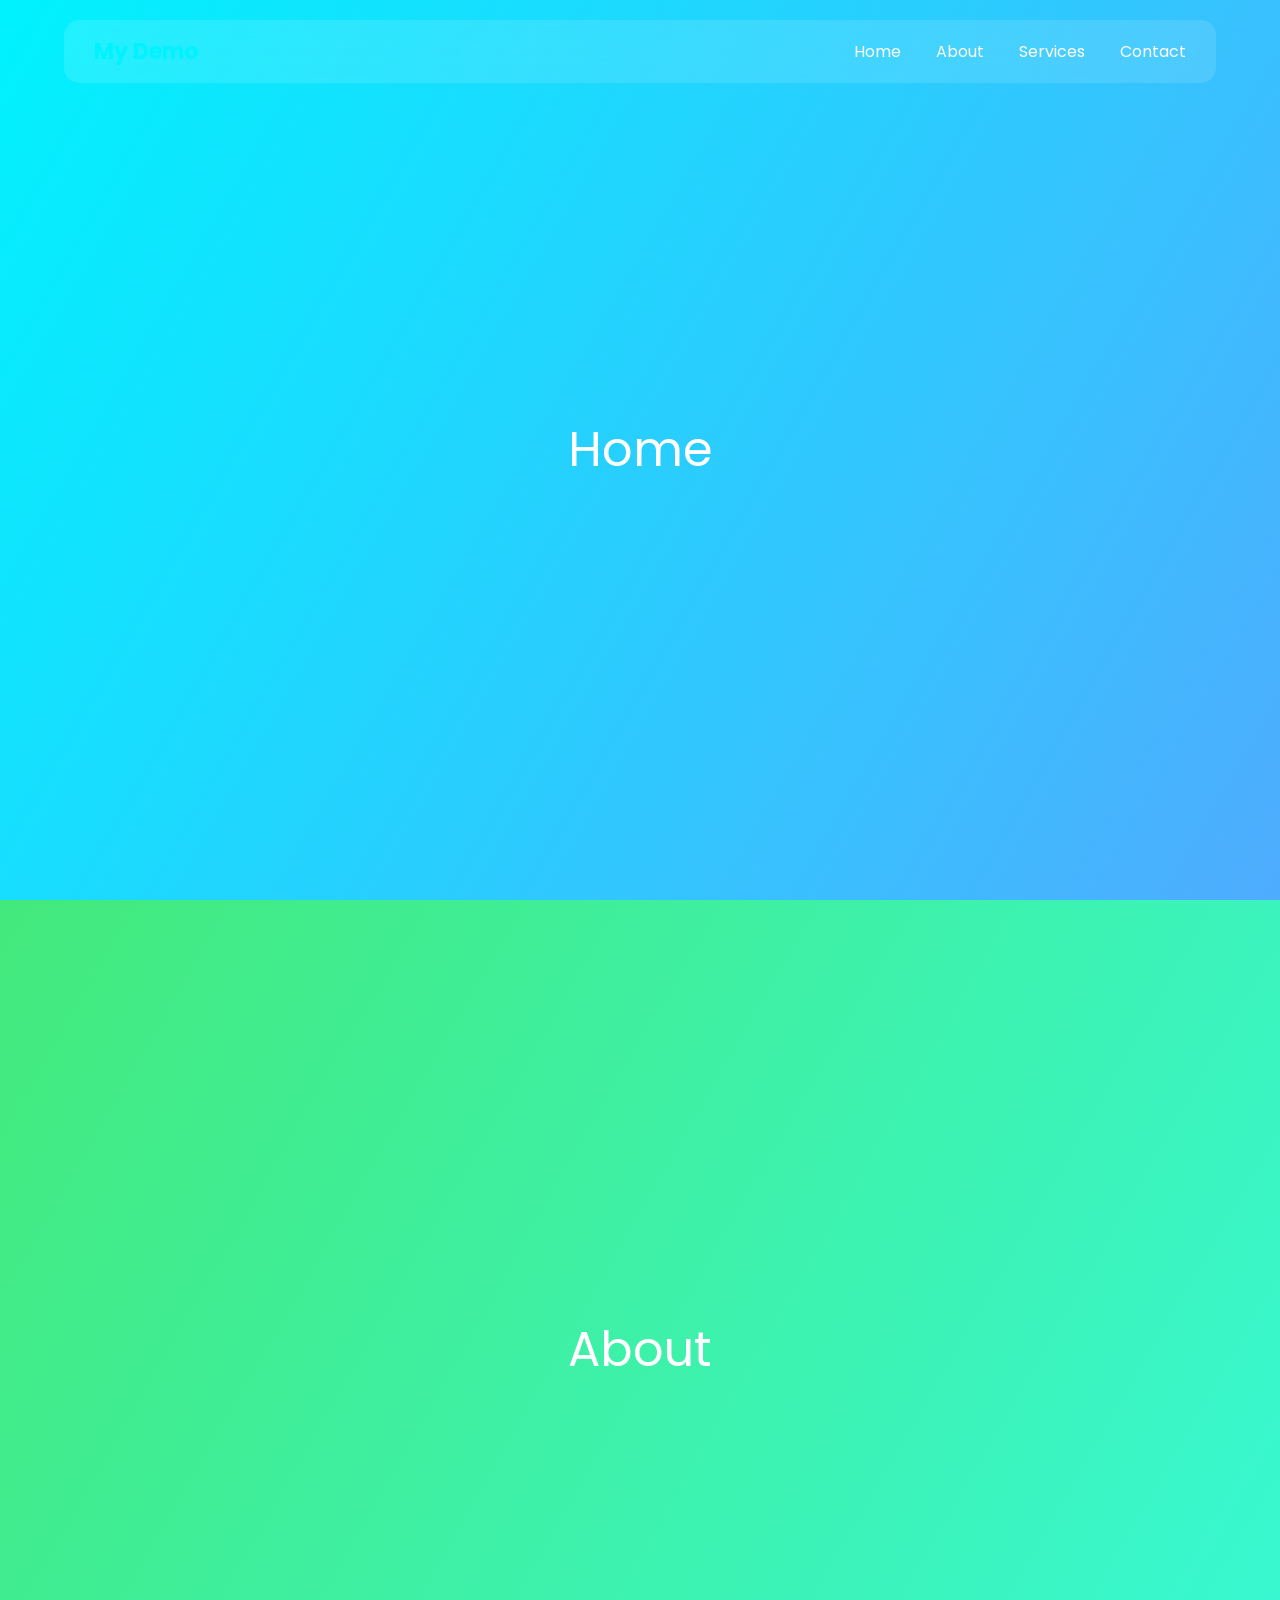
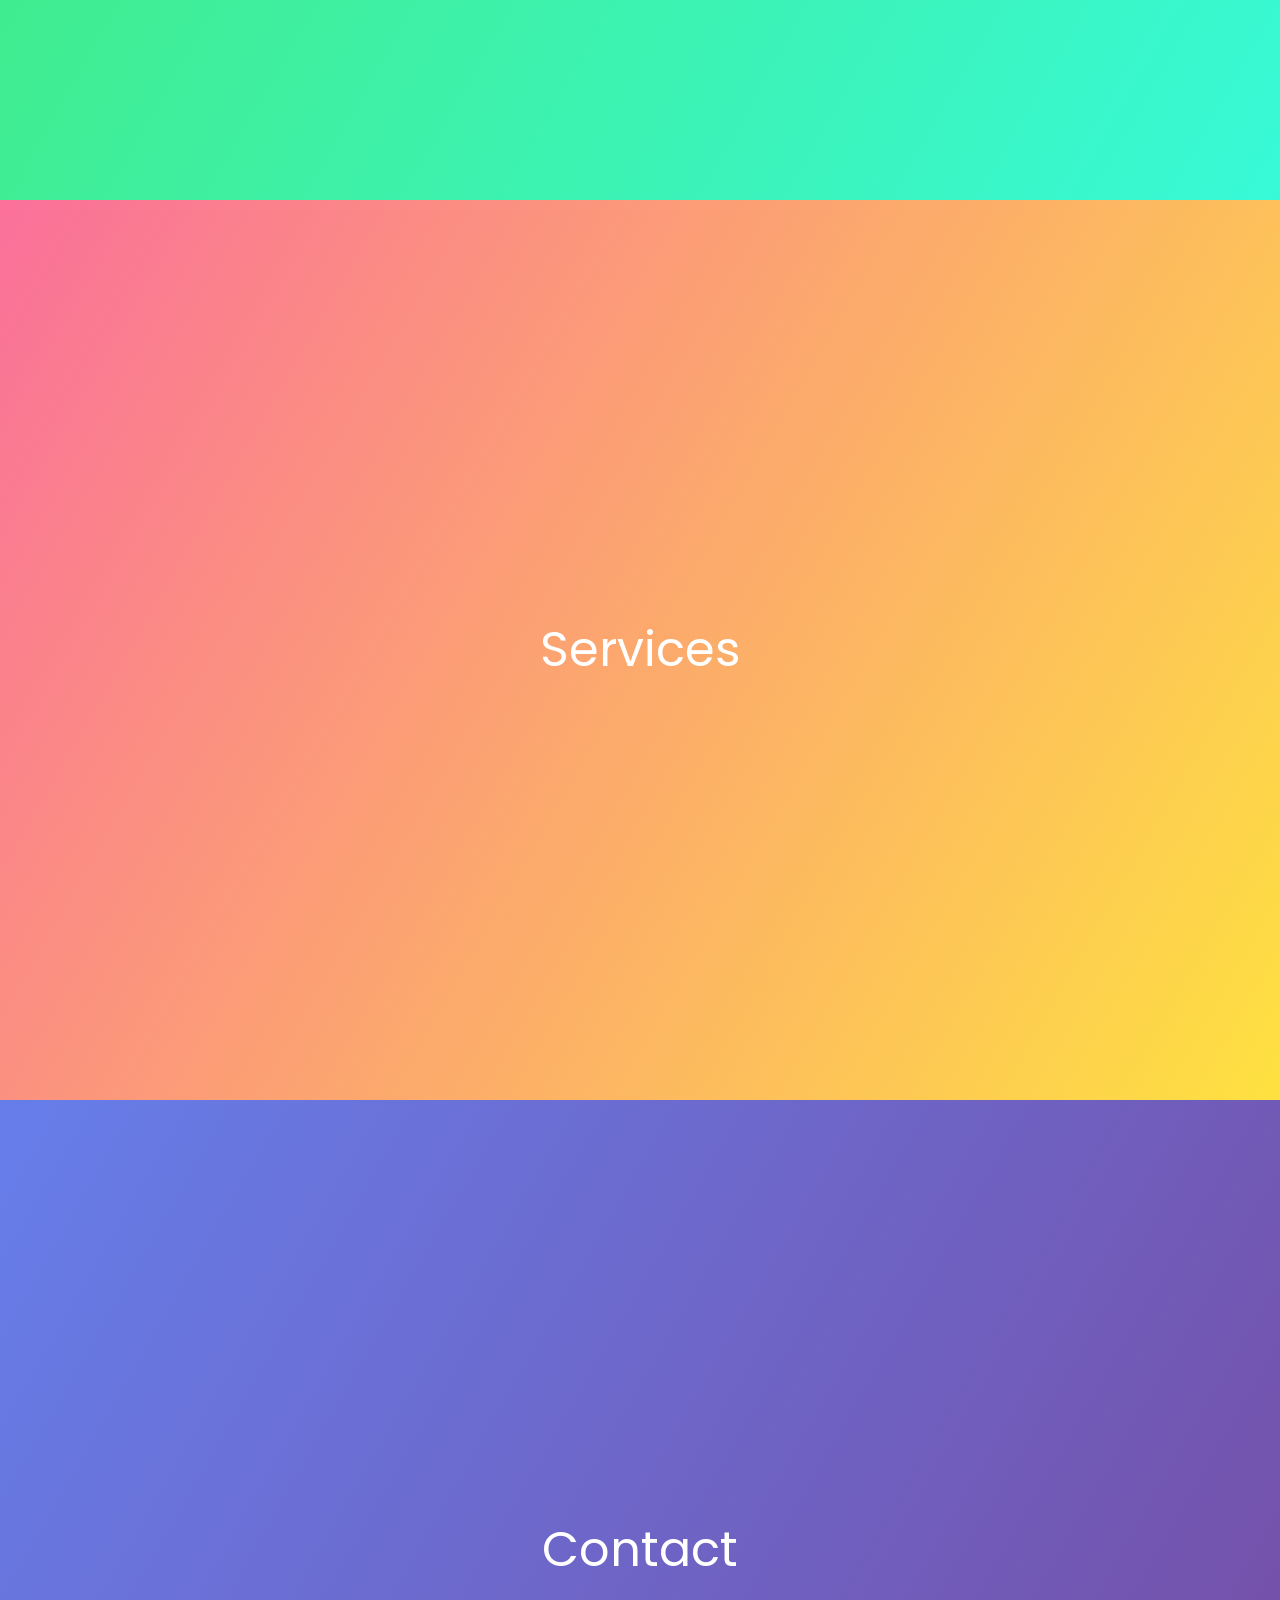
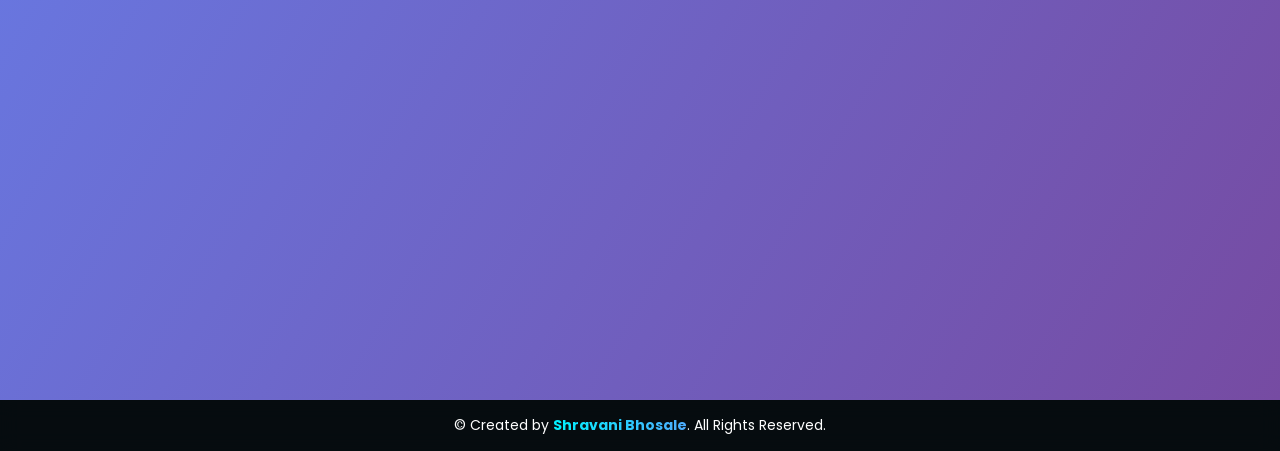
<file: Task 1/index.html>
<!DOCTYPE html>
<html lang="en">
<head>
  <meta charset="UTF-8" />
  <title>Modern Interactive Navbar</title>
  <link rel="stylesheet" href="style.css" />
</head>
<body>

<nav id="navbar">
  <div class="logo">My Demo</div>
  <ul class="nav-links">
    <li><a href="#home">Home</a></li>
    <li><a href="#about">About</a></li>
    <li><a href="#services">Services</a></li>
    <li><a href="#contact">Contact</a></li>
  </ul>
</nav>

<section id="home" class="section">Home</section>
<section id="about" class="section">About</section>
<section id="services" class="section">Services</section>
<section id="contact" class="section">Contact</section>

<script src="script.js"></script>
<footer class="footer">
  <p>© <span id="year"></span> Created by <strong>Shravani Bhosale</strong>. All Rights Reserved.</p>
</footer>

</body>
</html>
</file>
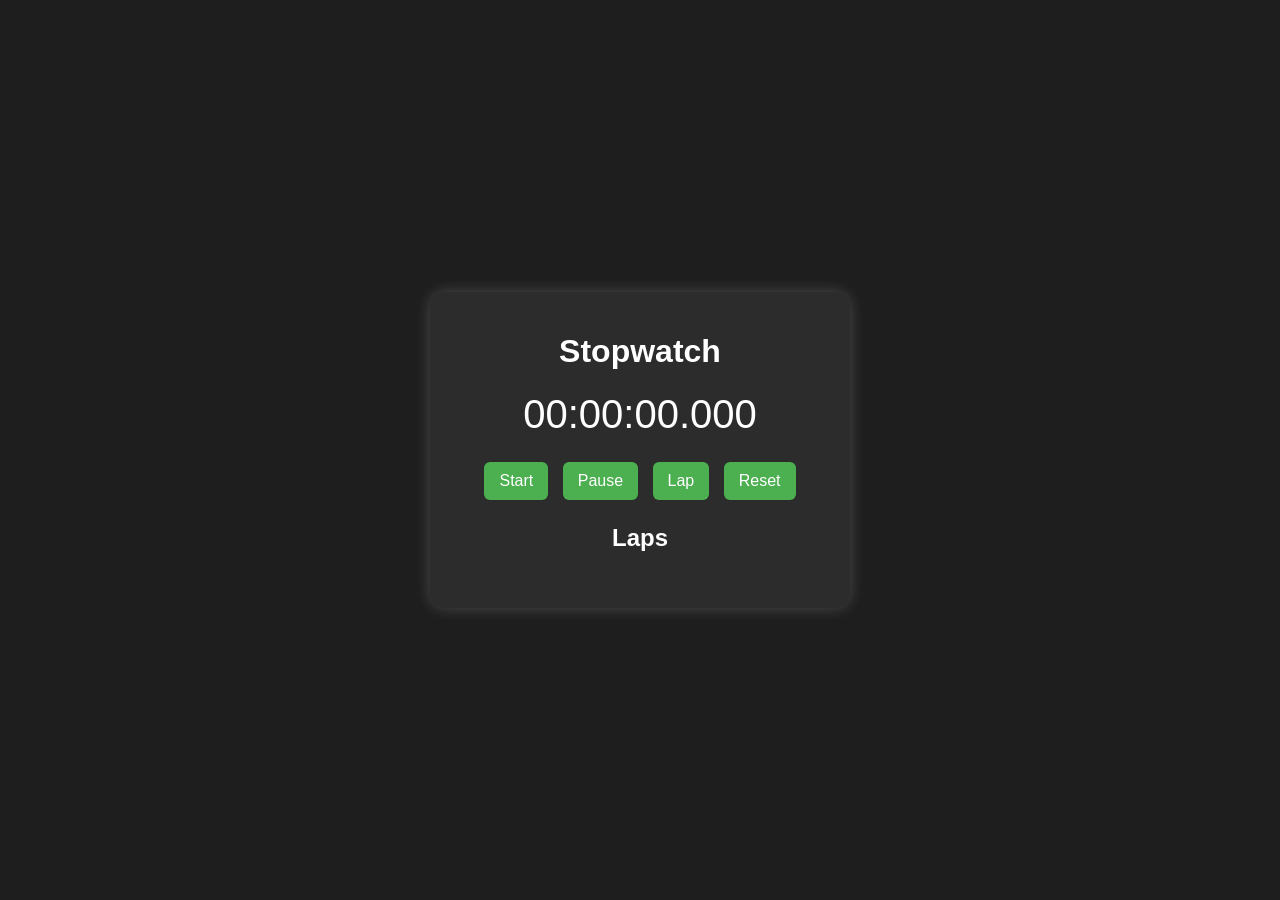
<file: Task 2 /index.html>
<!DOCTYPE html>
<html lang="en">
<head>
  <meta charset="UTF-8">
  <meta name="viewport" content="width=device-width, initial-scale=1.0">
  <title>Stopwatch App</title>
  <link rel="stylesheet" href="style.css">
</head>
<body>
  <div class="container">
    <h1>Stopwatch</h1>
    <div id="timer">00:00:00.000</div>

    <div class="buttons">
      <button id="startBtn">Start</button>
      <button id="pauseBtn">Pause</button>
      <button id="lapBtn">Lap</button>
      <button id="resetBtn">Reset</button>
    </div>

    <h2>Laps</h2>
    <ul id="laps"></ul>
  </div>
  <script src="script.js"></script>
</body>
</html>
</file>
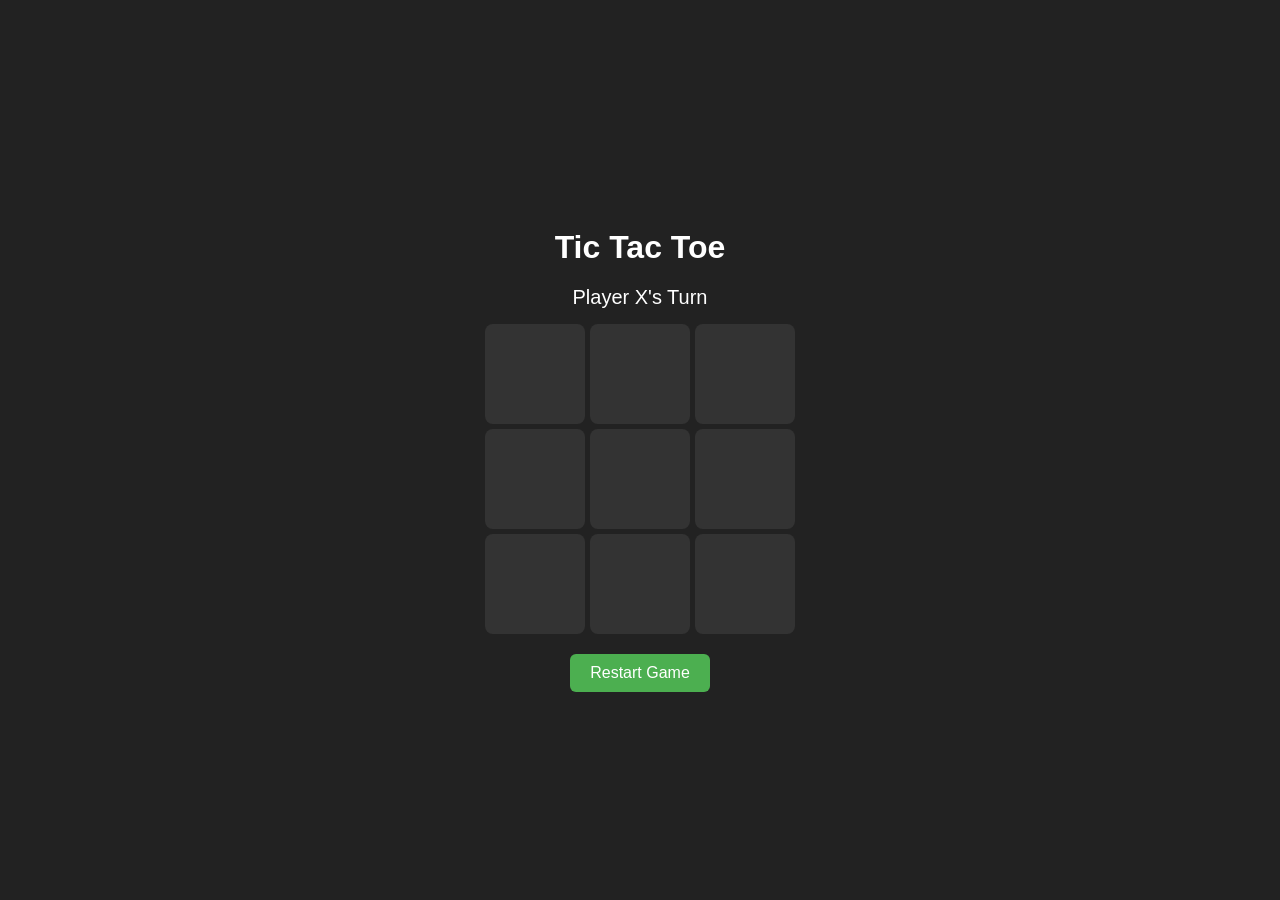
<file: Task 3/index.html>
<!DOCTYPE html>
<html lang="en">
<head>
  <meta charset="UTF-8">
  <meta name="viewport" content="width=device-width, initial-scale=1.0">
  <title>Tic Tac Toe</title>
  <link rel="stylesheet" href="style.css">
</head>
<body>
  <h1>Tic Tac Toe</h1>

  <div id="status">Player X's Turn</div>

  <div id="board" class="board">
    <div class="cell" data-index="0"></div>
    <div class="cell" data-index="1"></div>
    <div class="cell" data-index="2"></div>
    <div class="cell" data-index="3"></div>
    <div class="cell" data-index="4"></div>
    <div class="cell" data-index="5"></div>
    <div class="cell" data-index="6"></div>
    <div class="cell" data-index="7"></div>
    <div class="cell" data-index="8"></div>
  </div>

  <button id="restartBtn">Restart Game</button>

  <script src="script.js"></script>
</body>
</html>
</file>
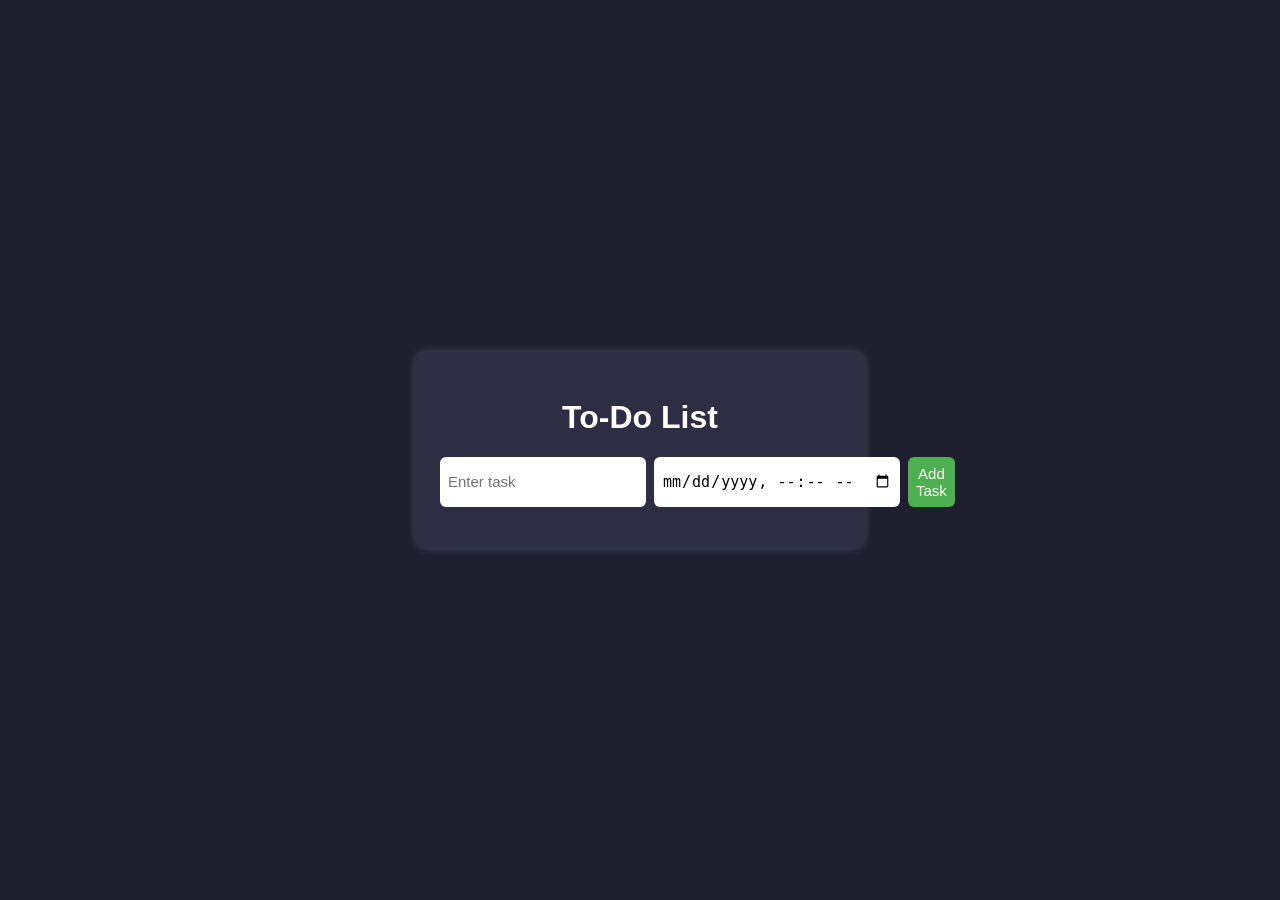
<file: task 4/index.html>
<!DOCTYPE html>
<html lang="en">
<head>
  <meta charset="UTF-8">
  <meta name="viewport" content="width=device-width, initial-scale=1.0">
  <title>Todo App</title>
  <link rel="stylesheet" href="style.css">
</head>
<body>
  <div class="container">
    <h1>To-Do List</h1>

    <div class="input-form">
      <input type="text" id="taskInput" placeholder="Enter task">
      <input type="datetime-local" id="taskDate">
      <button id="addBtn">Add Task</button>
    </div>

    <ul id="taskList"></ul>
  </div>

  <script src="script.js"></script>
</body>
</html>
</file>
<file: Task 1/style.css>
@import url('https://fonts.googleapis.com/css2?family=Poppins:wght@300;500;700&display=swap');

* {
  margin: 0;
  padding: 0;
  box-sizing: border-box;
  font-family: 'Poppins', sans-serif;
}

body {
  background: #0f2027;
}

/* Navbar */
#navbar {
  position: fixed;
  top: 20px;
  left: 50%;
  transform: translateX(-50%);
  width: 90%;
  padding: 15px 30px;
  border-radius: 15px;
  background: rgba(255, 255, 255, 0.12);
  backdrop-filter: blur(12px);
  display: flex;
  justify-content: space-between;
  align-items: center;
  transition: all 0.4s ease;
  z-index: 1000;
}

/* Scroll effect */
#navbar.scrolled {
  background: rgba(0, 0, 0, 0.6);
  box-shadow: 0 10px 30px rgba(0, 0, 0, 0.4);
}

/* Logo */
.logo {
  font-size: 22px;
  font-weight: 700;
  color: #00f2fe;
}

/* Links */
.nav-links {
  list-style: none;
  display: flex;
  gap: 35px;
}

.nav-links a {
  position: relative;
  text-decoration: none;
  font-size: 16px;
  color: white;
  transition: color 0.3s ease;
}

/* Animated underline */
.nav-links a::after {
  content: '';
  position: absolute;
  width: 0%;
  height: 2px;
  left: 0;
  bottom: -6px;
  background: linear-gradient(90deg, #00f2fe, #4facfe);
  transition: width 0.3s ease;
}

.nav-links a:hover::after {
  width: 100%;
}

.nav-links a:hover {
  color: #00f2fe;
}

/* Sections */
.section {
  height: 100vh;
  display: flex;
  align-items: center;
  justify-content: center;
  font-size: 48px;
  color: white;
}

.footer {
  background: rgba(0, 0, 0, 0.6);
  backdrop-filter: blur(10px);
  padding: 15px 0;
  text-align: center;
  color: #ffffff;
  font-size: 14px;
}

.footer strong {
  background: linear-gradient(90deg, #00f2fe, #4facfe);
  -webkit-background-clip: text;
  -webkit-text-fill-color: transparent;
}

#home { background: linear-gradient(120deg, #00f2fe, #4facfe); }
#about { background: linear-gradient(120deg, #43e97b, #38f9d7); }
#services { background: linear-gradient(120deg, #fa709a, #fee140); }
#contact { background: linear-gradient(120deg, #667eea, #764ba2); }
</file>
<file: Task 2 /style.css>
body {
  display: flex;
  justify-content: center;
  align-items: center;
  height: 100vh;
  background: #1e1e1e;
  font-family: Arial, sans-serif;
  color: white;
  margin: 0;
}

.container {
  text-align: center;
  background: #2c2c2c;
  padding: 20px 35px;
  border-radius: 15px;
  width: 350px;
  box-shadow: 0 0 15px rgba(255,255,255,0.2);
}

#timer {
  font-size: 40px;
  margin: 20px 0;
}

.buttons button {
  padding: 10px 15px;
  margin: 5px;
  border: none;
  cursor: pointer;
  border-radius: 6px;
  font-size: 16px;
  background: #4caf50;
  color: white;
  transition: 0.3s;
}

.buttons button:hover {
  background: #3e8e41;
}

#laps {
  list-style: none;
  padding: 0;
  max-height: 200px;
  overflow-y: auto;
}
</file>
<file: Task 3/style.css>
body {
  display: flex;
  flex-direction: column;
  align-items: center;
  justify-content: center;
  height: 100vh;
  font-family: Arial, sans-serif;
  background: #222;
  color: white;
  margin: 0;
}

h1 { margin-bottom: 20px; }

#status {
  font-size: 20px;
  margin-bottom: 15px;
}

.board {
  display: grid;
  grid-template-columns: repeat(3, 100px);
  gap: 5px;
}

.cell {
  width: 100px;
  height: 100px;
  background: #333;
  display: flex;
  align-items: center;
  justify-content: center;
  font-size: 50px;
  cursor: pointer;
  border-radius: 8px;
  transition: 0.3s;
}

.cell:hover {
  background: #444;
}

button {
  margin-top: 20px;
  padding: 10px 20px;
  font-size: 16px;
  border: none;
  background: #4caf50;
  color: white;
  border-radius: 6px;
  cursor: pointer;
}

button:hover {
  background: #3e8e41;
}
</file>
<file: task 4/style.css>
body {
  display: flex;
  justify-content: center;
  align-items: center;
  height: 100vh;
  font-family: Arial, sans-serif;
  background: #1e1e2f;
  margin: 0;
  color: white;
}

.container {
  background: #2d2d44;
  padding: 25px;
  border-radius: 12px;
  width: 400px;
  box-shadow: 0 0 10px rgba(255,255,255,0.2);
}

h1 {
  text-align: center;
}

.input-form {
  display: flex;
  gap: 8px;
  margin-bottom: 15px;
}

input, button {
  padding: 8px;
  border-radius: 6px;
  border: none;
  font-size: 15px;
}

input[type="text"] {
  flex: 1;
}

button {
  background: #4caf50;
  color: white;
  cursor: pointer;
}

button:hover {
  background: #3e8e41;
}

ul {
  list-style: none;
  padding: 0;
}

li {
  background: #3b3b55;
  padding: 10px;
  border-radius: 6px;
  margin: 8px 0;
  display: flex;
  flex-direction: column;
  gap: 5px;
}

.top-row {
  display: flex;
  justify-content: space-between;
  align-items: center;
}

.complete {
  text-decoration: line-through;
  opacity: 0.6;
}

.actions button {
  margin-left: 6px;
  padding: 4px 6px;
  font-size: 12px;
  border-radius: 4px;
}

.actions {
  display: flex;
}
</file>
